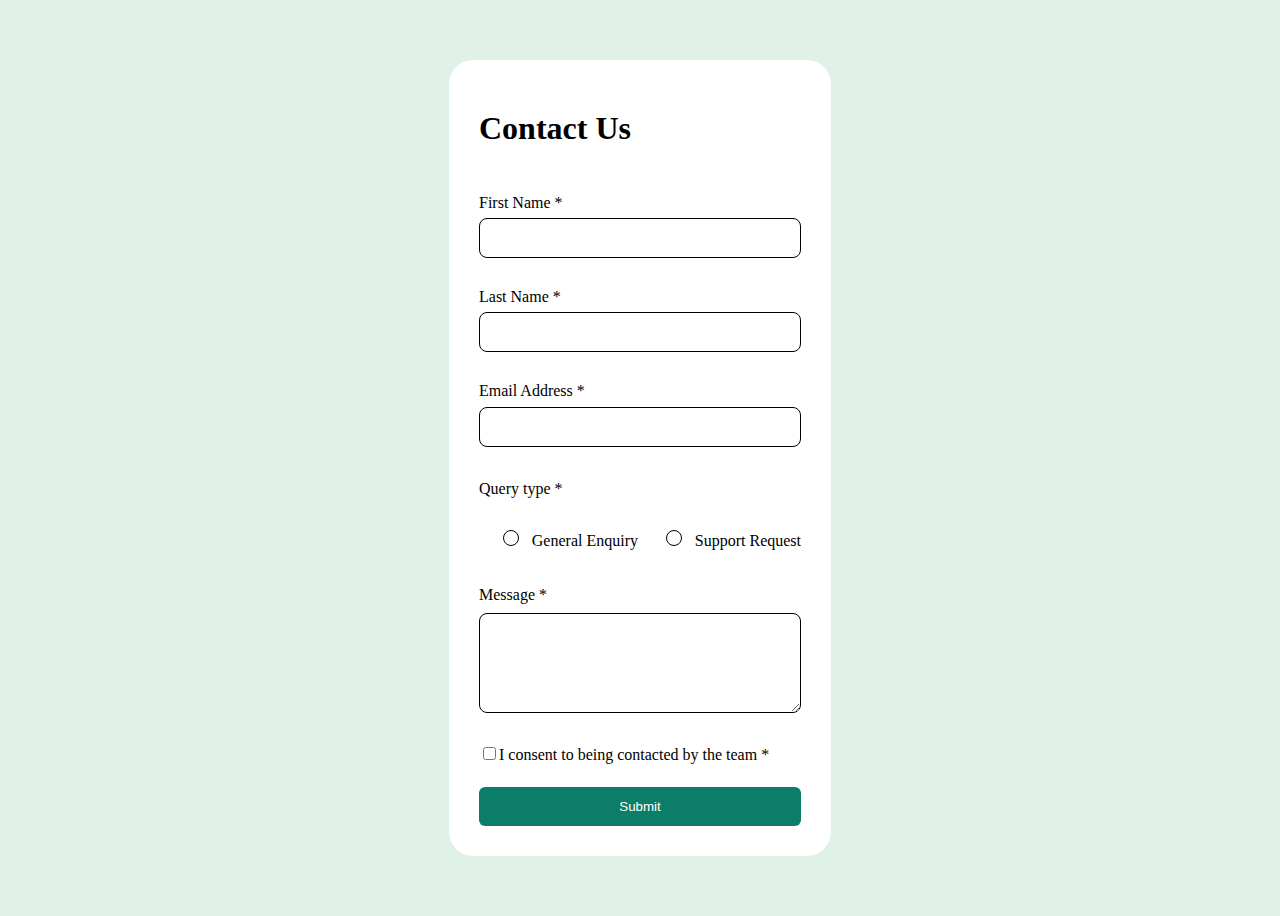
<file: index.html>
<!DOCTYPE html>
<html lang="en">
<head>
  <meta charset="UTF-8">
  <meta name="viewport" content="width=device-width, initial-scale=1.0"> <!-- displays site properly based on user's device -->

  <link rel="icon" type="image/png" sizes="32x32" href="./assets/images/favicon-32x32.png">
  
  <title>Frontend Mentor | Contact form</title>
  <link rel="stylesheet" href="styles.css">
  <!-- Feel free to remove these styles or customise in your own stylesheet 👍 -->
  <style>
    .attribution { font-size: 11px; text-align: center; }
    .attribution a { color: hsl(228, 45%, 44%); }
  </style>
</head>
<body>
<main class="container">
  <form class="myForm" action="./index.html" method="get" novalidate>
  <h1 class="heading">Contact Us</h1>
  
  <div class="container1">
  <label for="fName">First Name<span class="mandatory"> *</span></label>
  <input type="text" class="textinside" id="fName" name="firstname" required>
  </div>
  
  <div class="container1">
  <label for="lName">Last Name<span class="mandatory"> *</span></label>
  <input type="text" id="lName" class="textinside" name="lastname" required>
  </div>

  <div class="container1">
  <label for="email">Email Address<span class="mandatory"> *</span></label>
  <input type="email" id="email" class="textinside" name="email" required>
  </div>

  <div class="container1">
  <p class="text">Query type<span class="mandatory"> *</span></p>
  <label for="general" class="label-radio input-style">
  <input type="radio" id="general" name="queryType" value="general" required><span class="text">General Enquiry</span>
  </label>
  <label for="general" class="label-radio input-style">
  <input type="radio" id="support" value="support" name="queryType" required><span class="text">Support Request</span>
  </label>
  </div>

  <div class="container1">
  <label for="message" class="text">Message<span class="mandatory"> *</span></label>
  <textarea class="textinside" name="message" required id="message" style="height: 100px; width: 100%;" required></textarea>
  </div>
    
  <div class="container1">
  <input required type="checkbox" id="checkbox"><span class="text">I consent to being contacted by the team<span> *</span></span>
  </div>

  <button type="submit" id="submitBtn">Submit</button>
  </form>

<section class="result">
  <h2 class="sucess-text">Message Sent!</h2>
  <p class="text text-result">Thanks for completing the form. We'll be in touch soon!</p>
</section> 
</main>
  <script src="index.js"></script>
</body>
</html>
</file>
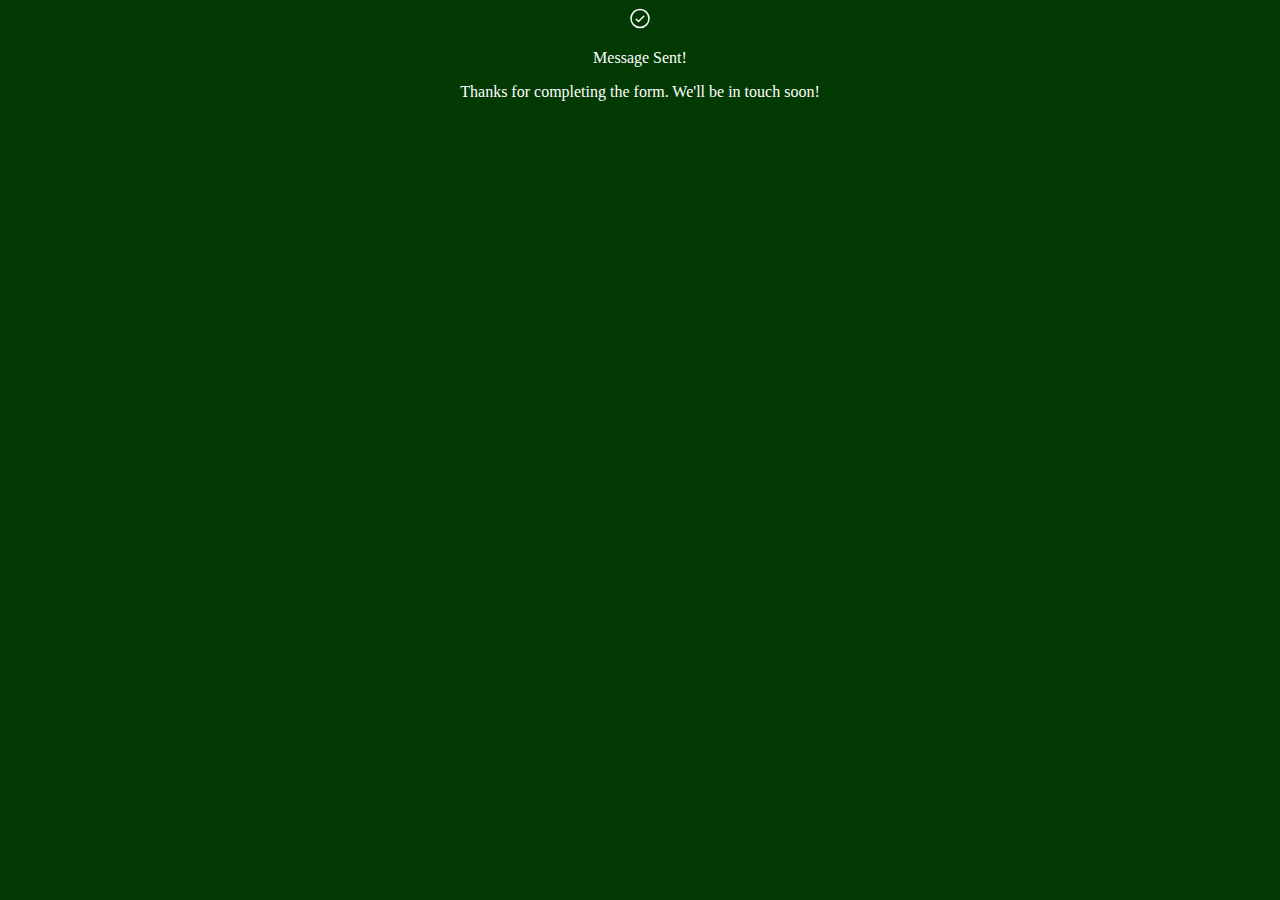
<file: design/success.html>
<!DOCTYPE html>
<html lang="en">
<head>
    <meta charset="UTF-8">
    <meta name="viewport" content="width=device-width, initial-scale=1.0">
    <title>Document</title>
    <link rel="stylesheet" href="success.css">
</head>
<body>
    <div>
    <svg xmlns="http://www.w3.org/2000/svg" width="20" height="21" fill="none" viewBox="0 0 20 21"><path fill="#fff" d="M14.28 7.72a.748.748 0 0 1 0 1.06l-5.25 5.25a.748.748 0 0 1-1.06 0l-2.25-2.25a.75.75 0 1 1 1.06-1.06l1.72 1.72 4.72-4.72a.75.75 0 0 1 1.06 0Zm5.47 2.78A9.75 9.75 0 1 1 10 .75a9.76 9.76 0 0 1 9.75 9.75Zm-1.5 0A8.25 8.25 0 1 0 10 18.75a8.26 8.26 0 0 0 8.25-8.25Z"></svg>
        <p>Message Sent!</p>
        <p>Thanks for completing the form. We'll be in touch soon!</p>
    </div>
    </body>
</html>
</file>
<file: styles.css>
body{
    font-family: Montserrat;
    min-height: 100vh;
    display: flex;
    align-items: center;
    justify-content: center;
    background: hsl(148, 38%, 91%);
}

.text{
    font-size: 1rem;
    line-height: 1.5;
    font-weight: 400;
    color: var(--grey900);
    font-style: normal;
}

.heading{
    font-size: 2rem;
    line-height: 1;
    font-weight: 650;
    margin-bottom: 50px;
}

.error, .error-radio{
    color: hsl(0, 66%, 54%);
    position: absolute;
}

.container{
    background: #fff;
    width: var(--width-mobile);
    position: relative;
    border-radius: 1.5rem;

}

.myForm{
    text-align: left;
    padding: 30px;
}
button{
    background-color: hsl(169, 82%, 27%);
    border: none;
    border-radius: 6px;
    color: white;
    padding: 12px 20px;
    cursor: pointer;
    width: 100%;

}

button:hover{
    background-color: rgb(15, 53, 15);
}

.container1{
    position: relative;
    margin-top: 30px;
    margin-bottom: 20px;
}
.textinside, textarea{
    display: block;
    width: 100%;
    border-radius: 0.5rem;
    box-sizing: border-box;
    border: 1px solid;
    height: 2.5rem;
    text-indent: 1.5rem;
    margin-top: 0.4rem;

}
.textinside:hover{
    cursor: pointer;
    border: 0.1rem solid
}

textinside:focus{
    outline: none;
}

.label-radio{
    padding-left: 1rem;
    text-indent: 0;
    margin-top: var(--space_16px);
}

.label.-radio span{
    display: inline-block;
    bottom: 0.2rem;
    position: relative;
    font-size: 1.2rem;
}
input[type=radio]{
    appearance: none;
    display: inline-block;
    width: 1rem;
    height: 1rem;
    border-radius: 50%;
    border: 0.12rem solid;
    margin: 0.8rem 0.8rem 0 0.5rem;
}
input[type=radio]:hover{
cursor: pointer;
}
input[type=radio]:checked{
    border: 0.18rem solid var(--green500);
    position: relative;
}
input[type=radio]:checked::after{
    position: absolute;
        top: calc(50% - 0.3rem); left: calc(50% - 0.3rem);
    width: 0.6rem;
    height: 0.6rem;
    border-radius: 50%;
    background-color: var(--green500);
    display: inline-block;
    content: '';
}
.madatory{
    display: inline-block;
    margin-left: 0.6rem;
    color: var(--green500);
}

input[type=text], input[typr=email], textarea{

}
.result{
    display: none;
    width: 90%;
    border-radius: 0.9rem;
    text-align: left;
    position: absolute;
        top: -1rem; left: 1rem;
}
.success-text{
    color: #fff;
    font-size: 1rem;
    margin-bottom: 1rem;
}
.success-text::before{
    display: inline-block;
    content: '';
    width: 1.5rem;
    height: 1.5rem;
    margin-right: 0.2rem;
    background: url(./images/icon-success-check.svg) no-repeat;
    vertical-align: middle;
}

.text-result{
    color:#fff;
}
</file>
<file: design/success.css>
body{
    background-color: rgb(3, 58, 3);
    font-family: Montserrat;
    color: white;
}
div{
    padding-bottom: 30px;
    text-align: center;
    
}
</file>
